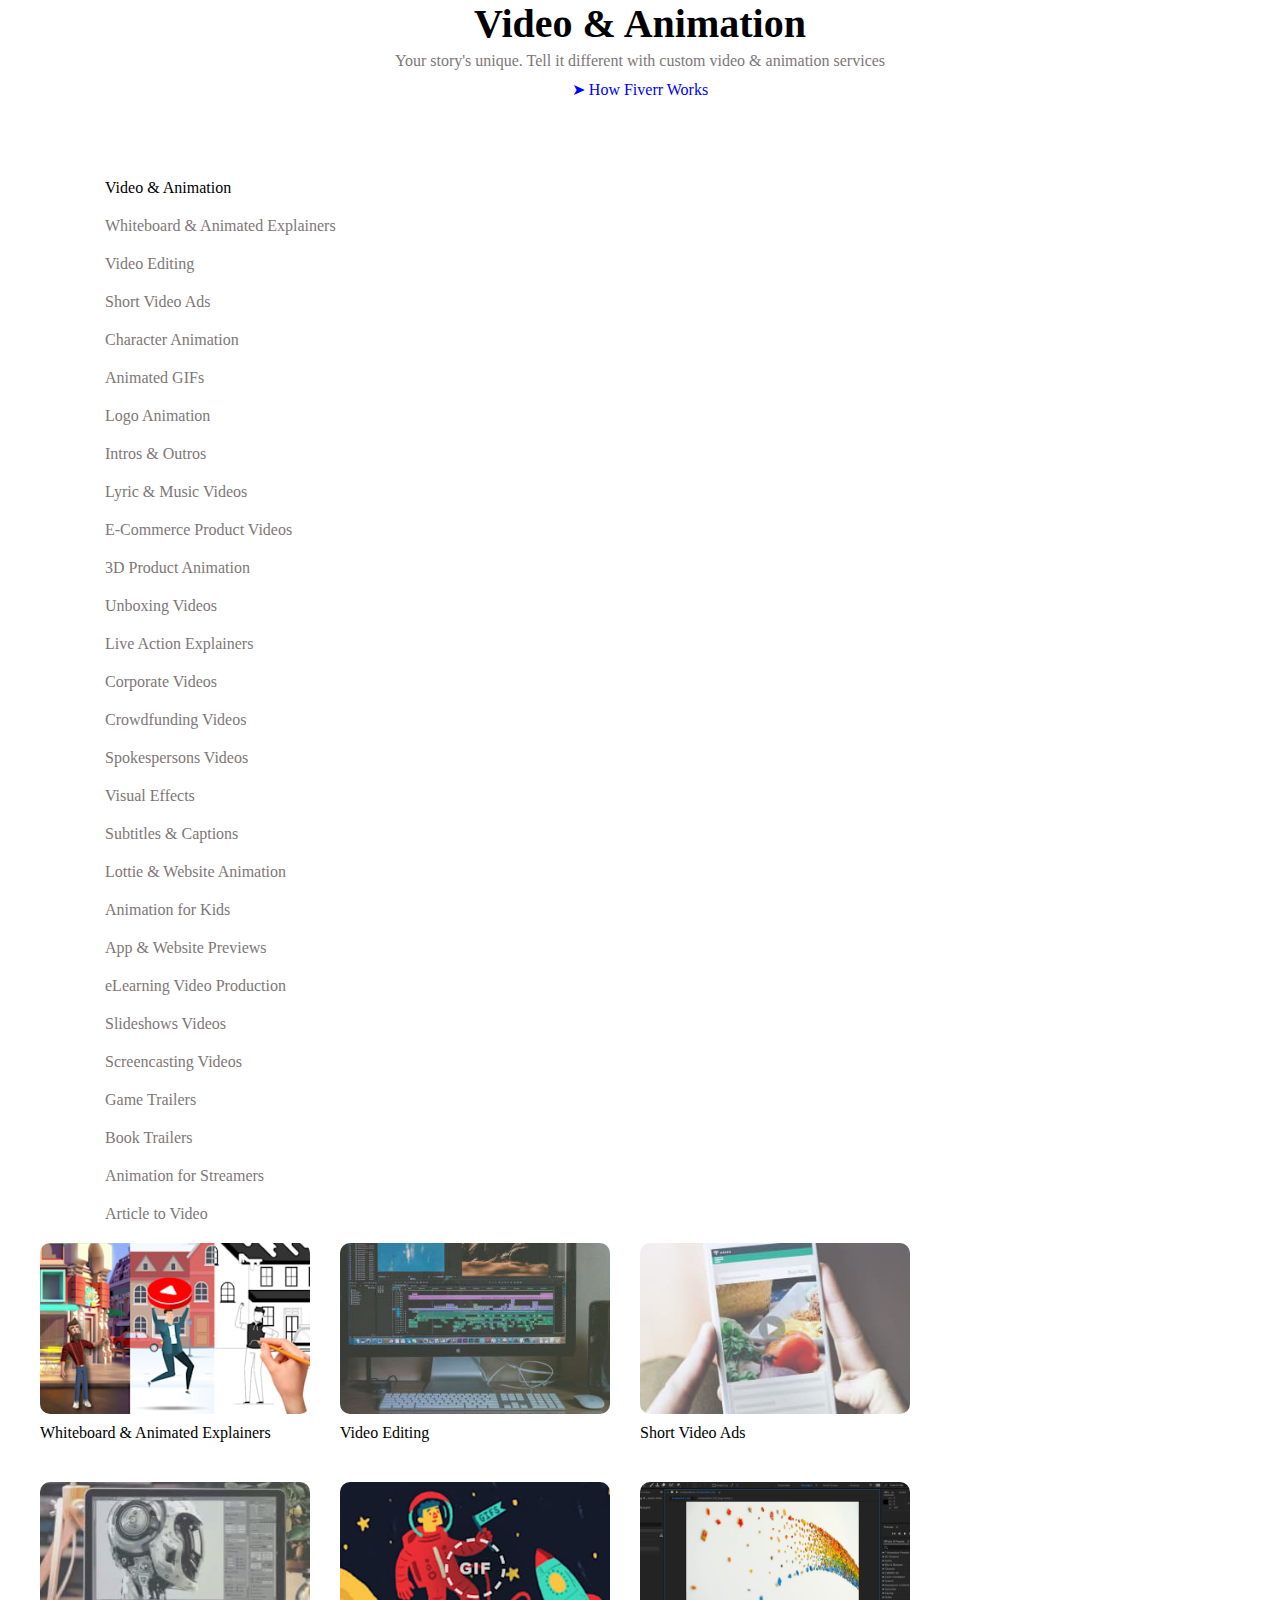
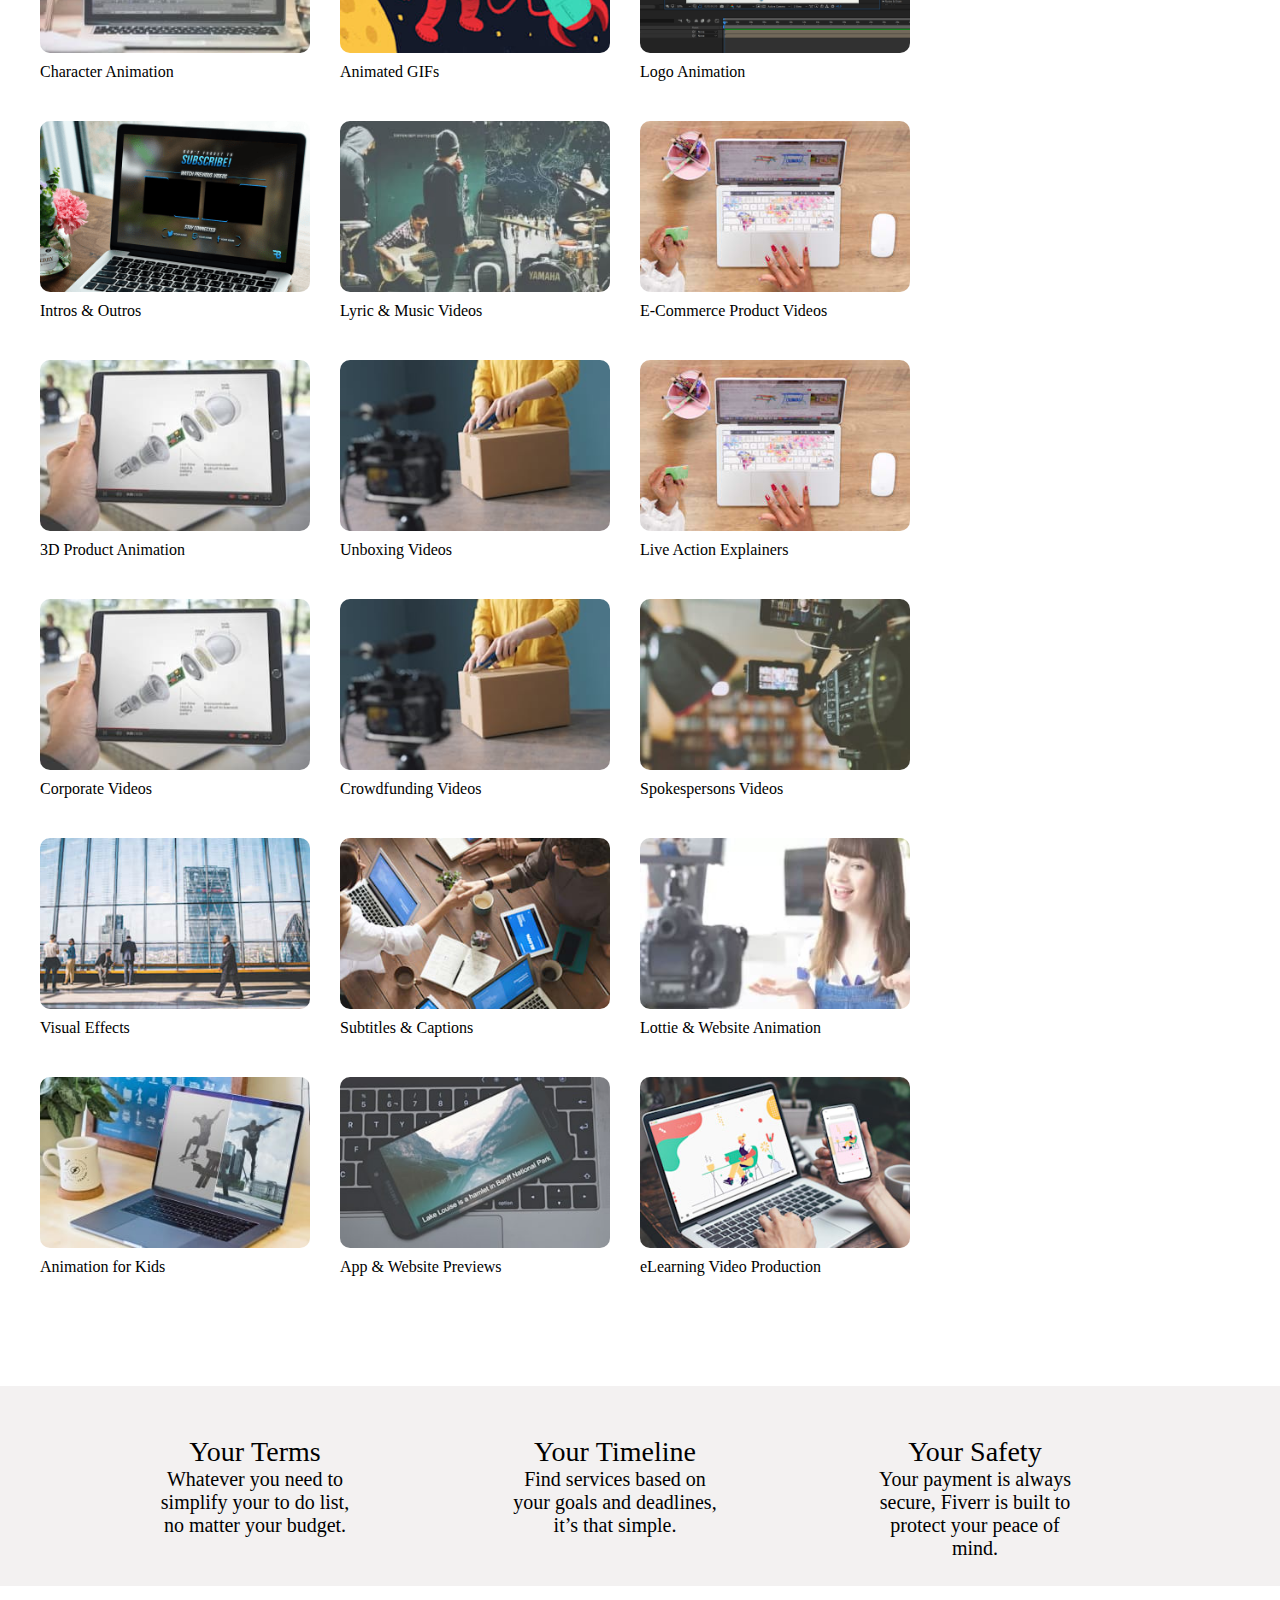
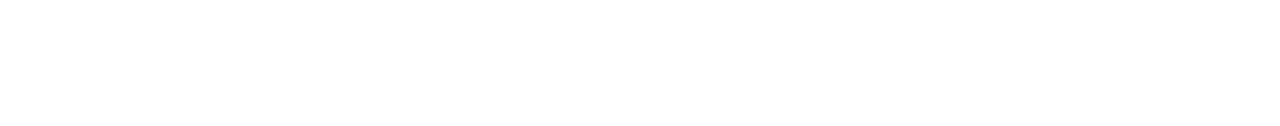
<file: constuct-week-1/video.html>
<!DOCTYPE html>
<html lang="en">
<head>
    <meta charset="UTF-8">
    <title>Video & Animation</title>
    <link rel="stylesheet" href="video.css">
</head>
<body>
    <div class="heading">
        <h1>Video & Animation</h1>
        <p>Your story's unique. Tell it different with custom video & animation services</p>
        <div class="explainationvideo">&#10148; How Fiverr Works</div>
    </div>
    <div class="categories">
        <div class="content">
            <p>Video & Animation</p>
            <p>Whiteboard & Animated Explainers</p>
            <p>Video Editing</p>
            <p>Short Video Ads</p>
            <p>Character Animation</p>
            <p>Animated GIFs</p>
            <p>Logo Animation</p>
            <p>Intros & Outros</p>
            <p>Lyric & Music Videos</p>
            <p>E-Commerce Product Videos</p>
            <p>3D Product Animation</p>
            <p>Unboxing Videos</p>
            <p>Live Action Explainers</p>
            <p>Corporate Videos</p>
            <p>Crowdfunding Videos</p>
            <p>Spokespersons Videos</p>
            <p>Visual Effects</p>
            <p>Subtitles & Captions</p>
            <p>Lottie & Website Animation</p>
            <p>Animation for Kids</p>
            <p>App & Website Previews</p>
            <p>eLearning Video Production</p>
            <p>Slideshows Videos</p>
            <p>Screencasting Videos</p>
            <p>Game Trailers
            <p>Book Trailers</p>
            <p>Animation for Streamers</p>
            <p>Article to Video</p>
        </div>
        <div class="content2">
            <div class="small-container">
                <div class="row">
                    <div class="col-3">
                        <img src="video&Anim/1.jpg"/>
                        <div class="overlay"></div>
                        <p>Whiteboard & Animated Explainers</p>
                    </div>
                    <div class="col-3">
                        <img src="video&Anim/2.jpg"/>
                        <div class="overlay"></div>
                        <p>Video Editing</p>
                    </div>
                    <div class="col-3">
                        <img src="video&Anim/3.jpg"/>
                        <div class="overlay"></div>
                        <p>Short Video Ads</p>
                    </div>
                </div>
            </div>
            <div class="small-container">
                <div class="row">
                    <div class="col-3">
                        <img src="video&Anim/4.jpg"/>
                        <div class="overlay"></div>
                        <p>Character Animation</p>
                    </div>
                    <div class="col-3">
                        <img src="video&Anim/5.jpg"/>
                        <div class="overlay"></div>
                        <p>Animated GIFs</p>
                    </div>
                    <div class="col-3">
                        <img src="video&Anim/6.png"/>
                        <div class="overlay"></div>
                        <p>Logo Animation</p>
                    </div>
                </div>
            </div>
            <div class="small-container">
                <div class="row">
                    <div class="col-3">
                        <img src="video&Anim/7.png"/>
                        <div class="overlay"></div>
                        <p>Intros & Outros</p>
                    </div>
                    <div class="col-3">
                        <img src="video&Anim/8.jpg"/>
                        <div class="overlay"></div>
                        <p>Lyric & Music Videos</p>
                    </div>
                    <div class="col-3">
                        <img src="video&Anim/9.jfif"/>
                        <div class="overlay"></div>
                        <p>E-Commerce Product Videos</p>
                    </div>
                </div>
            </div>
            <div class="small-container">
                <div class="row">
                    <div class="col-3">
                        <img src="video&Anim/10.jpg"/>
                        <div class="overlay"></div>
                        <p>3D Product Animation</p>
                    </div>
                    <div class="col-3">
                        <img src="video&Anim/11.jfif"/>
                        <div class="overlay"></div>
                        <p>Unboxing Videos</p>
                    </div>
                    <div class="col-3">
                        <img src="video&Anim/12.jfif"/>
                        <div class="overlay"></div>
                        <p>Live Action Explainers</p>
                    </div>
                </div>
            </div>
            <div class="small-container">
                <div class="row">
                    <div class="col-3">
                        <img src="video&Anim/13.jpg"/>
                        <div class="overlay"></div>
                        <p>Corporate Videos</p>
                    </div>
                    <div class="col-3">
                        <img src="video&Anim/14.jfif"/>
                        <div class="overlay"></div>
                        <p>Crowdfunding Videos</p>
                    </div>
                    <div class="col-3">
                        <img src="video&Anim/15.jpg"/>
                        <div class="overlay"></div>
                        <p>Spokespersons Videos</p>
                    </div>
                </div>
            </div>
            <div class="small-container">
                <div class="row">
                    <div class="col-3">
                        <img src="video&Anim/16.jfif"/>
                        <div class="overlay"></div>
                        <p>Visual Effects</p>
                    </div>
                    <div class="col-3">
                        <img src="video&Anim/17.jfif"/>
                        <div class="overlay"></div>
                        <p>Subtitles & Captions</p>
                    </div>
                    <div class="col-3">
                        <img src="video&Anim/18.jpg"/>
                        <div class="overlay"></div>
                        <p>Lottie & Website Animation</p>
                    </div>
                </div>
            </div>
            <div class="small-container">
                <div class="row">
                    <div class="col-3">
                        <img src="video&Anim/19.jpg"/>
                        <div class="overlay"></div>
                        <p>Animation for Kids</p>
                    </div>
                    <div class="col-3">
                        <img src="video&Anim/20.jfif"/>
                        <div class="overlay"></div>
                        <p>App & Website Previews</p>
                    </div>
                    <div class="col-3">
                        <img src="video&Anim/21.jfif"/>
                        <div class="overlay"></div>
                        <p>eLearning Video Production</p>
                    </div>
                </div>
        </div>
    </div>
    <div class="break"></div>
    <div class="last_part">
        <div>
            <h3>Your
                <b>Terms</b>
            </h3>
            <p>Whatever you need to simplify your to do list, no matter your budget.</p>
        </div>
        <div>
            <h3>Your
                <b>Timeline</b>
            </h3>
            <p>Find services based on your goals and deadlines, it’s that simple.</p>
        </div>
        <div>
            <h3>Your
                <b>Safety</b>
            </h3>
            <p>Your payment is always secure, Fiverr is built to protect your peace of mind.
            </p>
        </div>
    </div>
</body>
</html>
</file>
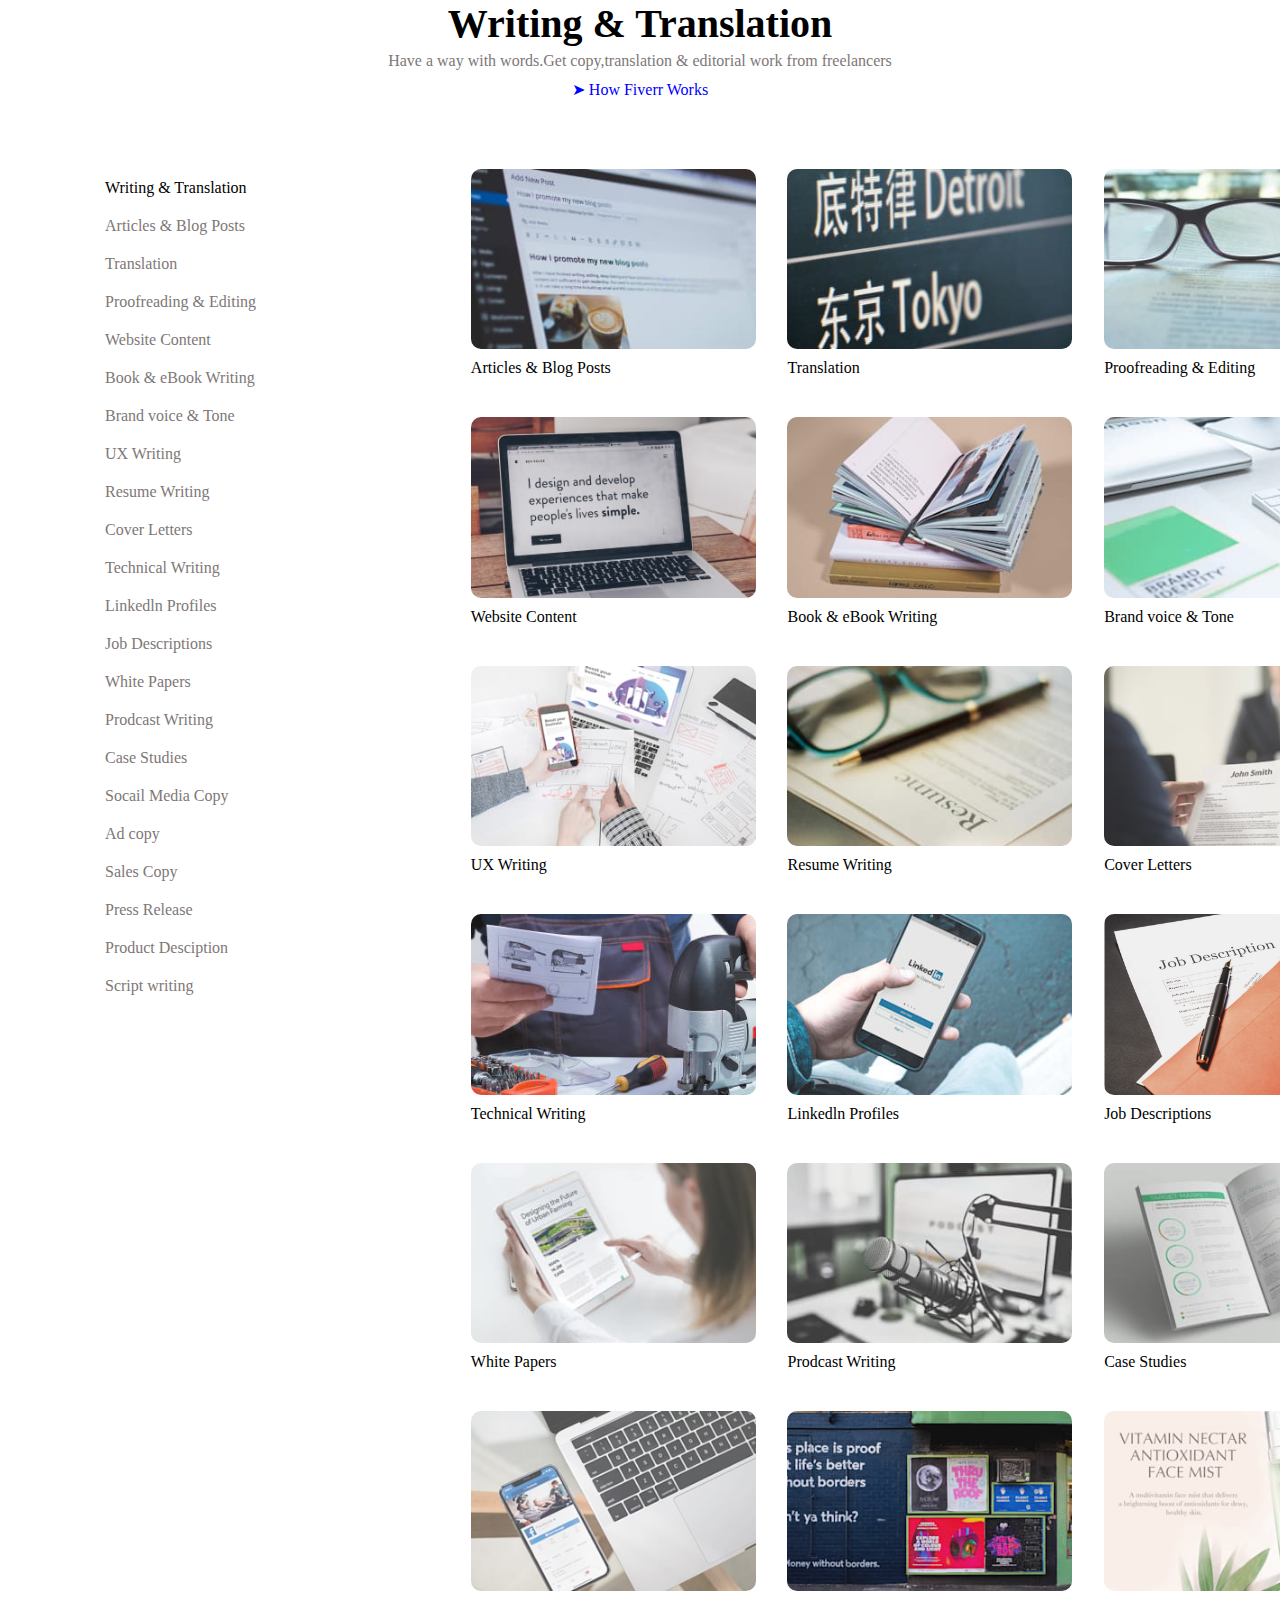
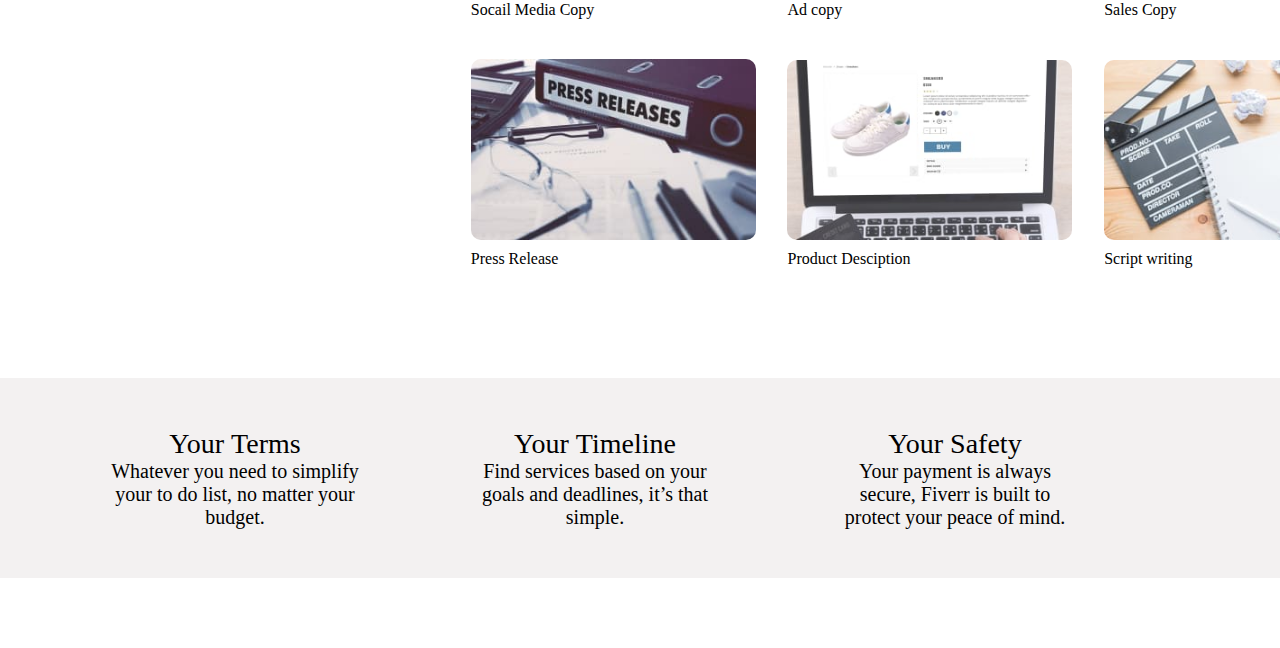
<file: constuct-week-1/writing.html>
<!DOCTYPE html>
<html lang="en">
<head>
    <meta charset="UTF-8">
    <title>Writing & Translation</title>
    <link rel="stylesheet" href="writing.css">
</head>
<body>
    <div class="heading">
        <h1>Writing & Translation</h1>
        <p>Have a way with words.Get copy,translation & editorial work from freelancers</p>
        <div class="explainationvideo">&#10148; How Fiverr Works</div>
    </div>
    <div class="categories">
        <div class="content">
           <p>Writing & Translation</p>
           <p>Articles & Blog Posts</p>
           <p>Translation</p>
           <p>Proofreading & Editing</p>
           <p>Website Content</p>
           <p>Book & eBook Writing</p>
           <p>Brand voice & Tone</p>
           <p>UX Writing</p>
           <p>Resume Writing</p>
           <p>Cover Letters</p>
           <p>Technical Writing</p>
           <p>Linkedln Profiles</p>
           <p>Job Descriptions</p>
           <p>White Papers</p>
           <p>Prodcast Writing</p>
           <p>Case Studies</p>
           <p>Socail Media Copy</p>
           <p>Ad copy</p>
           <p>Sales Copy</p>
           <p>Press Release</p>
           <p>Product Desciption</p>
           <p>Script writing</p>
        </div>
        <div class="content2">
            <div class="small-container">
                <div class="row">
                    <div class="col-3">
                        <img src="images writing/1.jpg"/>
                        <div class="overlay"></div>
                        <p>Articles & Blog Posts</p>
                    </div>
                    <div class="col-3">
                        <img src="images writing/2.jpg"/>
                        <div class="overlay"></div>
                        <p>Translation</p>
                    </div>
                    <div class="col-3">
                        <img src="images writing/3.jpg"/>
                        <div class="overlay"></div>
                        <p>Proofreading & Editing</p>
                    </div>
                </div>
            </div>
            <div class="small-container">
                <div class="row">
                    <div class="col-3">
                        <img src="images writing/4.jpg"/>
                        <div class="overlay"></div>
                        <p>Website Content</p>
                    </div>
                    <div class="col-3">
                        <img src="images writing/5.jpg"/>
                        <div class="overlay"></div>
                        <p>Book & eBook Writing</p>
                    </div>
                    <div class="col-3">
                        <img src="images writing/6.jpg"/>
                        <div class="overlay"></div>
                        <p>Brand voice & Tone</p>
                    </div>
                </div>
            </div>
            <div class="small-container">
                <div class="row">
                    <div class="col-3">
                        <img src="images writing/7.jpg"/>
                        <div class="overlay"></div>
                        <p>UX Writing</p>
                    </div>
                    <div class="col-3">
                        <img src="images writing/8.jpg"/>
                        <div class="overlay"></div>
                        <p>Resume Writing</p>
                    </div>
                    <div class="col-3">
                        <img src="images writing/9.jpg"/>
                        <div class="overlay"></div>
                        <p>Cover Letters</p>
                    </div>
                </div>
            </div>
            <div class="small-container">
                <div class="row">
                    <div class="col-3">
                        <img src="images writing/10.jpg"/>
                        <div class="overlay"></div>
                        <p>Technical Writing</p>
                    </div>
                    <div class="col-3">
                        <img src="images writing/11.jpg"/>
                        <div class="overlay"></div>
                        <p>Linkedln Profiles</p>
                    </div>
                    <div class="col-3">
                        <img src="images writing/12.jfif"/>
                        <div class="overlay"></div>
                        <p>Job Descriptions</p>
                    </div>
                </div>
            </div>
            <div class="small-container">
                <div class="row">
                    <div class="col-3">
                        <img src="images writing/13.jpg"/>
                        <div class="overlay"></div>
                        <p>White Papers</p>
                    </div>
                    <div class="col-3">
                        <img src="images writing/14.jpg"/>
                        <div class="overlay"></div>
                        <p>Prodcast Writing</p>
                    </div>
                    <div class="col-3">
                        <img src="images writing/15.jpg"/>
                        <div class="overlay"></div>
                        <p>Case Studies</p>
                    </div>
                </div>
            </div>
            <div class="small-container">
                <div class="row">
                    <div class="col-3">
                        <img src="images writing/16.jpg"/>
                        <div class="overlay"></div>
                        <p>Socail Media Copy</p>
                    </div>
                    <div class="col-3">
                        <img src="images writing/17.jfif"/>
                        <div class="overlay"></div>
                        <p>Ad copy</p>
                    </div>
                    <div class="col-3">
                        <img src="images writing/18.jpg"/>
                        <div class="overlay"></div>
                        <p>Sales Copy</p>
                    </div>
                </div>
            </div>
            <div class="small-container">
                <div class="row">
                    <div class="col-3">
                        <img src="images writing/19.jpg"/>
                        <div class="overlay"></div>
                        <p>Press Release</p>
                    </div>
                    <div class="col-3">
                        <img src="images writing/20.jpg"/>
                        <div class="overlay"></div>
                        <p>Product Desciption</p>
                    </div>
                    <div class="col-3">
                        <img src="images writing/21.jpg"/>
                        <div class="overlay"></div>
                        <p>Script writing</p>
                    </div>
                </div>
        </div>
    </div>
    </div>
    <div class="last_part">
        <div>
            <h3>Your
                <b>Terms</b>
            </h3>
            <p>Whatever you need to simplify your to do list, no matter your budget.</p>
        </div>
        <div>
            <h3>Your
                <b>Timeline</b>
            </h3>
            <p>Find services based on your goals and deadlines, it’s that simple.</p>
        </div>
        <div>
            <h3>Your
                <b>Safety</b>
            </h3>
            <p>Your payment is always secure, Fiverr is built to protect your peace of mind.
            </p>
        </div>
    </div>
</body>
</html>
</file>
<file: constuct-week-1/video.css>
*{
    margin:0;
    padding: 0;
    box-sizing: border-box;
}

.heading{
    margin: auto;
    text-align: center;
}
.heading h1{
    font-size: 40px;
}
.explainationvideo{
    color: blue;
    margin-top: 10px;
    margin-bottom: 0px;
    font-size: 16px;
}
.explainationvideo:hover{
    text-decoration: underline;
}
.heading > h1+p , .content> p~p{
    color: rgb(126, 119, 119);
    margin:5px;
    font-size: 16px;
}
.categories{
    margin: 70px 0;
    display: flex;
    flex-wrap: wrap;
}
.row{
    display: flex;
    align-items: center;
    flex-wrap: wrap;
    justify-content: space-around;
}
.col-3{
    flex-basis: 30%;
    max-width: 300px;
    margin-bottom: 30px;
    position: relative;
    flex-wrap: wrap;

}
.col-3 img{
    width: 100%;
    border-radius: 10px;
    display: block;
    
}
.col-3 .overlay{
    position: absolute;
    top: 0;
    left: 0;
    width: 100%;
    background-color:rgba(0,0,0,0.4);
    opacity: 0;
    height: 84%;
    transition: opacity 0.25s;
    border-radius: 10px;
}
.overlay:hover{
    opacity: 1 ;
}

.content2{
    max-width: 1000px;
    margin-right: 50px;
    
}

.small-container{
    width: 100%;
    padding-left: 25px;
    padding-right:25px;
    margin:auto;
}
.col-3 p , .content p{
    font-size: 16px;
    margin: 10px 0px;
}
.content{
    min-width: 250px;
    padding-left: 25px;
    padding-right:25px;
    text-align: left;
    margin-left: 80px;
    margin-right: 100px; 
}
.content p~p{
    margin: 20px 0px;
    font-size: 16px;
}
.content p~p:hover{
    text-decoration: underline;
}
.last_part{
    display: flex;
    text-align: center;
    background: rgb(243, 241, 241);
    margin: 70px 0;
    height: 200px;
    padding: 0px 100px;
    justify-content: center;
    width: 100%;
}
.last_part div{
    width: 400px;
    margin-left: 50px;
    margin-top: 50px;
    font-size: 20px;
    margin-right: 100px;
}
.last_part h3{
    font-size: 28px;
    font-weight: lighter;
}
</file>
<file: constuct-week-1/writing.css>
*{
    margin:0;
    padding: 0;
    box-sizing: border-box;
}

.heading{
    margin: auto;
    text-align: center;
}
.heading h1{
    font-size: 40px;
}
.explainationvideo{
    color: blue;
    margin-top: 10px;
    margin-bottom: 0px;
    font-size: 16px;
}
.explainationvideo:hover{
    text-decoration: underline;
}
.heading > h1+p , .content> p~p{
    color: rgb(126, 119, 119);
    margin:5px;
    font-size: 16px;
}
.categories{
    margin: 70px 0;
    display: flex;
}
.row{
    display: flex;
    align-items: center;
    flex-wrap: wrap;
    justify-content: space-around;
}
.col-3{
    flex-basis: 30%;
    max-width: 300px;
    margin-bottom: 30px;
    position: relative;
    flex-wrap: wrap;

}
.col-3 img{
    width: 100%;
    border-radius: 10px;
    display: block;
    
}
.col-3 .overlay{
    position: absolute;
    top: 0;
    left: 0;
    width: 100%;
    background-color:rgba(0,0,0,0.4);
    opacity: 0;
    height: 84%;
    transition: opacity 0.25s;
    border-radius: 10px;
}
.overlay:hover{
    opacity: 1 ;
}

.content2{
    min-width: 1000px;
    margin-right: 50px;
    
}

.small-container{
    width: 100%;
    padding-left: 25px;
    padding-right:25px;
    margin:auto;
}
.col-3 p , .content p{
    font-size: 16px;
    margin: 10px 0px;
}
.content{
    min-width: 250px;
    padding-left: 25px;
    padding-right:25px;
    text-align: left;
    margin-left: 80px;
    margin-right: 100px; 
}
.content p~p{
    margin: 20px 0px;
    font-size: 16px;
}
.content p~p:hover{
    text-decoration: underline;
}
.last_part{
    display: flex;
    text-align: center;
    background: rgb(243, 241, 241);
    margin: 70px 0;
    height: 200px;
    padding: 0px 100px;
    justify-content: center;
    
}
.last_part div{
    width: 400px;
    margin-left: 10px;
    margin-top: 50px;
    font-size: 20px;
    margin-right: 100px;
}
.last_part h3{
    font-size: 28px;
    font-weight: lighter;
}
</file>
